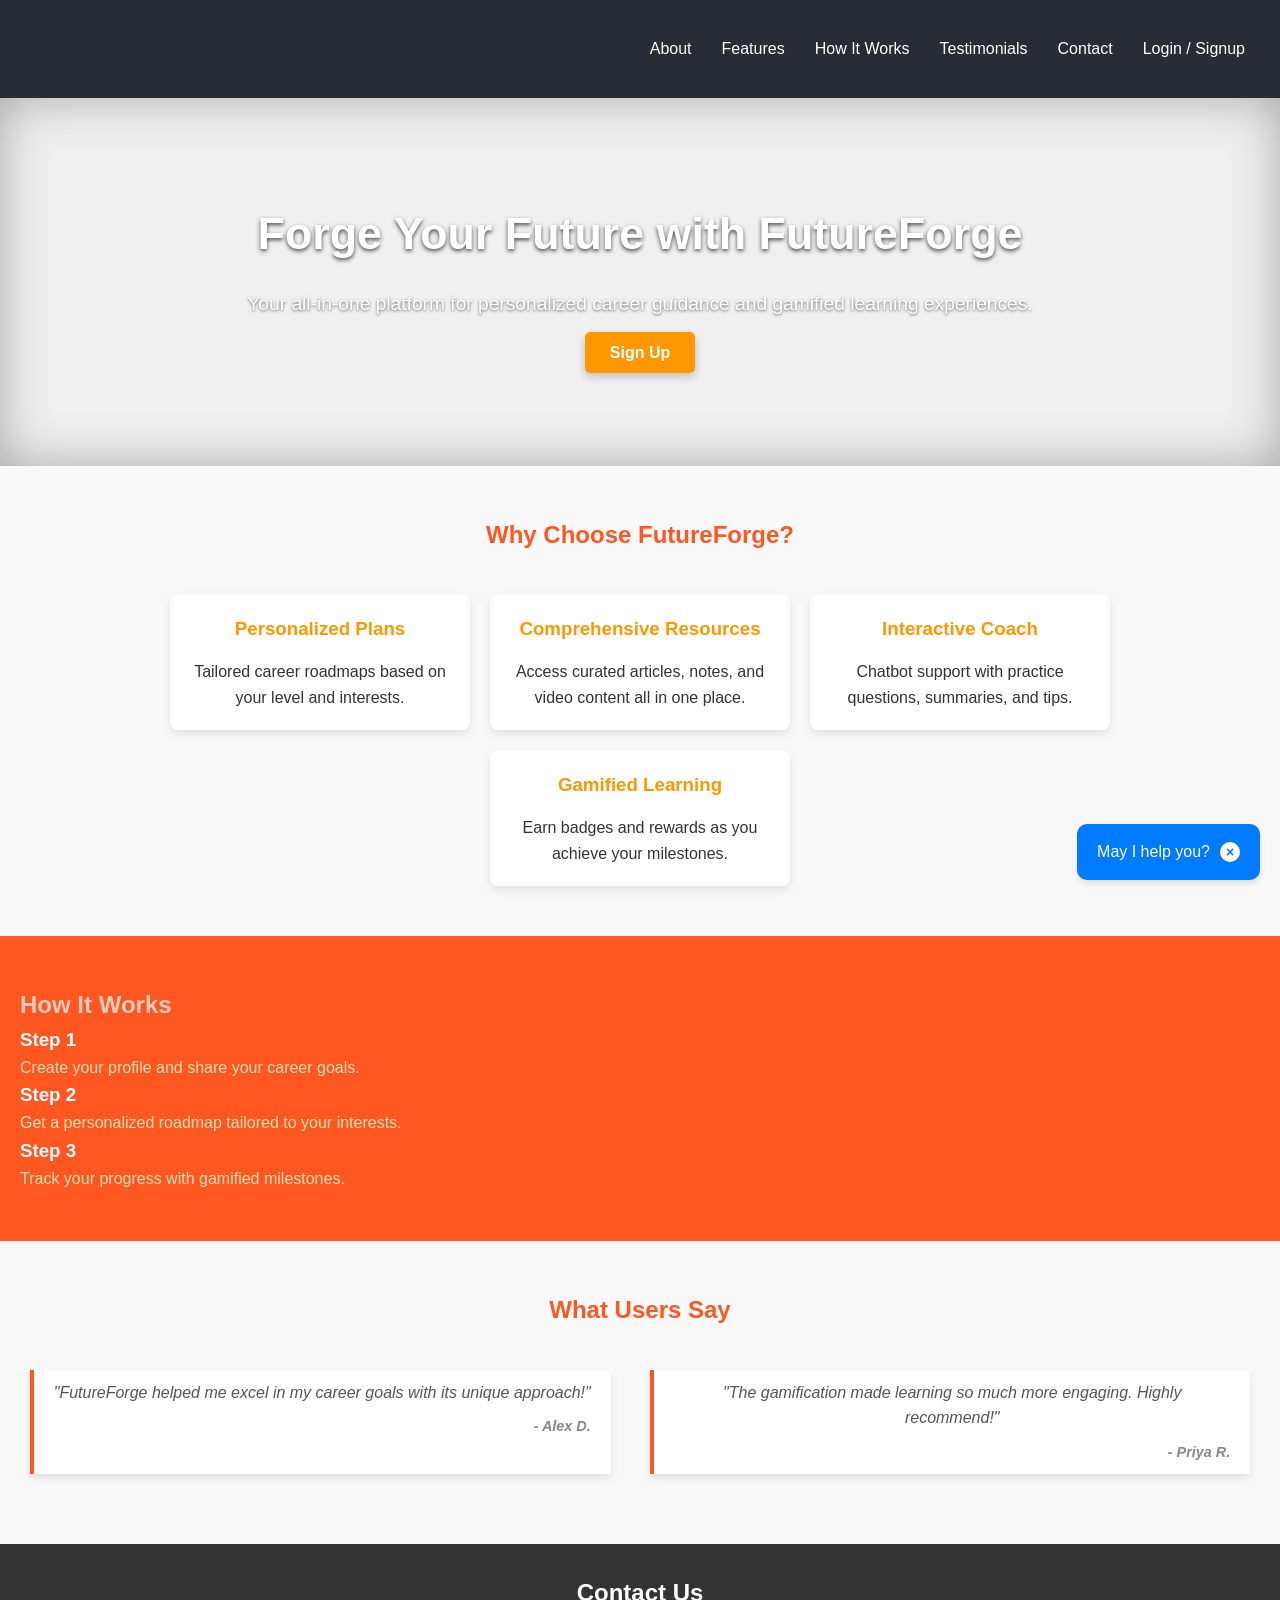
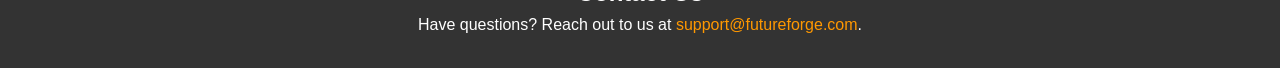
<file: index.html>
<!DOCTYPE html>
<html lang="en">
<head>
    <meta charset="UTF-8">
    <meta name="viewport" content="width=device-width, initial-scale=1.0">
    <title>Future Forge</title>
    <link rel="stylesheet" href="style.css">
    <style>
        /* Inline CSS for Hero Section Background */
        .hero {
            background: url('https://www.chriskenber.com/wp-content/uploads/2017/10/career-crossroads.jpg') no-repeat center center/cover;
            color: #fff;
            padding: 100px 20px;
            text-align: center;
            box-shadow: inset 0 0 50px rgba(0, 0, 0, 0.3);
        }

        /* Additional Styling for Testimonial Section */
        .testimonials {
            padding: 50px 20px;
            background-color: #f9f9f9;
            text-align: center;
        }

        .testimonials h2 {
            margin-bottom: 20px;
            color: #ff5722;
        }

        .testimonials-container {
            display: flex;
            justify-content: center;
            gap: 20px;
            flex-wrap: wrap;
        }

        blockquote {
            max-width: 300px;
            font-style: italic;
            color: #555;
            border-left: 4px solid #ff5722;
            padding: 10px 20px;
            background: #fff;
            box-shadow: 0 4px 8px rgba(0, 0, 0, 0.1);
        }

        blockquote cite {
            display: block;
            margin-top: 10px;
            font-weight: bold;
            color: #333;
        }

        /* Additional Styling for Footer */
        .contact {
            padding: 30px 20px;
            background: #333;
            color: #fff;
            text-align: center;
        }

        .contact a {
            color: #ff9800;
            text-decoration: none;
        }

        .contact a:hover {
            text-decoration: underline;
        }
    </style>
</head>
<body>
    <!-- Header Section -->
    <header class="header">
        <div class="logo">
            <iframe 
                src="https://www.canva.com/design/DAGXYmM40Yc/9S8Tfk8gNYm4oO_hD2ynPA/view?embed" 
                width="150" 
                height="50" 
                frameborder="0" 
                allowfullscreen 
                title="Future Forge Logo">
            </iframe>
        </div>
        <nav class="navbar">
            <ul>
                <li><a href="#about">About</a></li>
                <li><a href="#features">Features</a></li>
                <li><a href="#how-it-works">How It Works</a></li>
                <li><a href="#testimonials">Testimonials</a></li>
                <li><a href="#contact">Contact</a></li>
                <li><a href="login.html">Login / Signup</a></li>
                

            </ul>
        </nav>
    </header>

    <!-- Hero Section -->
    <section class="hero" id="about">
        <div class="hero-content">
            <h1>Forge Your Future with FutureForge</h1>
            <p>Your all-in-one platform for personalized career guidance and gamified learning experiences.</p>
            <a href="signup.html" class="cta-button">Sign Up</a>
        </div>
    </section>

    <!-- Features Section -->
    <section class="features" id="features">
        <h2>Why Choose FutureForge?</h2>
        <div class="feature-cards">
            <div class="card">
                <h3>Personalized Plans</h3>
                <p>Tailored career roadmaps based on your level and interests.</p>
            </div>
            <div class="card">
                <h3>Comprehensive Resources</h3>
                <p>Access curated articles, notes, and video content all in one place.</p>
            </div>
            <div class="card">
                <h3>Interactive Coach</h3>
                <p>Chatbot support with practice questions, summaries, and tips.</p>
            </div>
            <div class="card">
                <h3>Gamified Learning</h3>
                <p>Earn badges and rewards as you achieve your milestones.</p>
            </div>
        </div>
    </section>

    <!-- How It Works Section -->
    <section class="how-it-works" id="how-it-works">
        <h2>How It Works</h2>
        <div class="steps">
            <div class="step">
                <h3>Step 1</h3>
                <p>Create your profile and share your career goals.</p>
            </div>
            <div class="step">
                <h3>Step 2</h3>
                <p>Get a personalized roadmap tailored to your interests.</p>
            </div>
            <div class="step">
                <h3>Step 3</h3>
                <p>Track your progress with gamified milestones.</p>
            </div>
        </div>
    </section>

    <!-- Testimonials Section -->
    <section class="testimonials" id="testimonials">
        <h2>What Users Say</h2>
        <div class="testimonials-container">
            <blockquote>
                <p>"FutureForge helped me excel in my career goals with its unique approach!"</p>
                <cite>- Alex D.</cite>
            </blockquote>
            <blockquote>
                <p>"The gamification made learning so much more engaging. Highly recommend!"</p>
                <cite>- Priya R.</cite>
            </blockquote>
        </div>
    </section>

    <!-- Contact Section -->
    <footer class="contact" id="contact">
        <h2>Contact Us</h2>
        <p>Have questions? Reach out to us at <a href="mailto:support@futureforge.com">support@futureforge.com</a>.</p>
    </footer>

    
<html lang="en">
<head>
  <meta charset="UTF-8">
  <meta name="viewport" content="width=device-width, initial-scale=1.0">
  <title>Help Popup</title>
  <style>
    /* Popup container */
    .help-popup {
      position: fixed;
      bottom: 20px;
      right: 20px;
      background-color: #007bff;
      color: white;
      padding: 15px 20px;
      border-radius: 10px;
      box-shadow: 0 4px 6px rgba(0, 0, 0, 0.1);
      font-family: Arial, sans-serif;
      cursor: pointer;
      display: flex;
      align-items: center;
      justify-content: center;
      animation: fadeIn 0.5s ease-in-out;
    }

    .help-popup:hover {
      background-color: #0056b3;
    }

    /* Keyframe animation for popup */
    @keyframes fadeIn {
      from {
        opacity: 0;
        transform: translateY(10px);
      }
      to {
        opacity: 1;
        transform: translateY(0);
      }
    }

    /* Optional: Close button */
    .close-btn {
      margin-left: 10px;
      background-color: white;
      color: #007bff;
      border: none;
      border-radius: 50%;
      width: 20px;
      height: 20px;
      display: flex;
      align-items: center;
      justify-content: center;
      cursor: pointer;
      font-size: 14px;
      font-weight: bold;
      transition: background-color 0.2s ease;
    }

    .close-btn:hover {
      background-color: #e0e0e0;
    }
  </style>
</head>
<body>

<div class="help-popup" id="helpPopup">
  May I help you?
  <button class="close-btn" onclick="closePopup()">×</button>

</div>

<script>
  // Close the popup when the close button is clicked
  function closePopup() {
    const popup = document.getElementById('helpPopup');
    popup.style.display = 'none';
  }
</script>

</body>
</html>
</file>
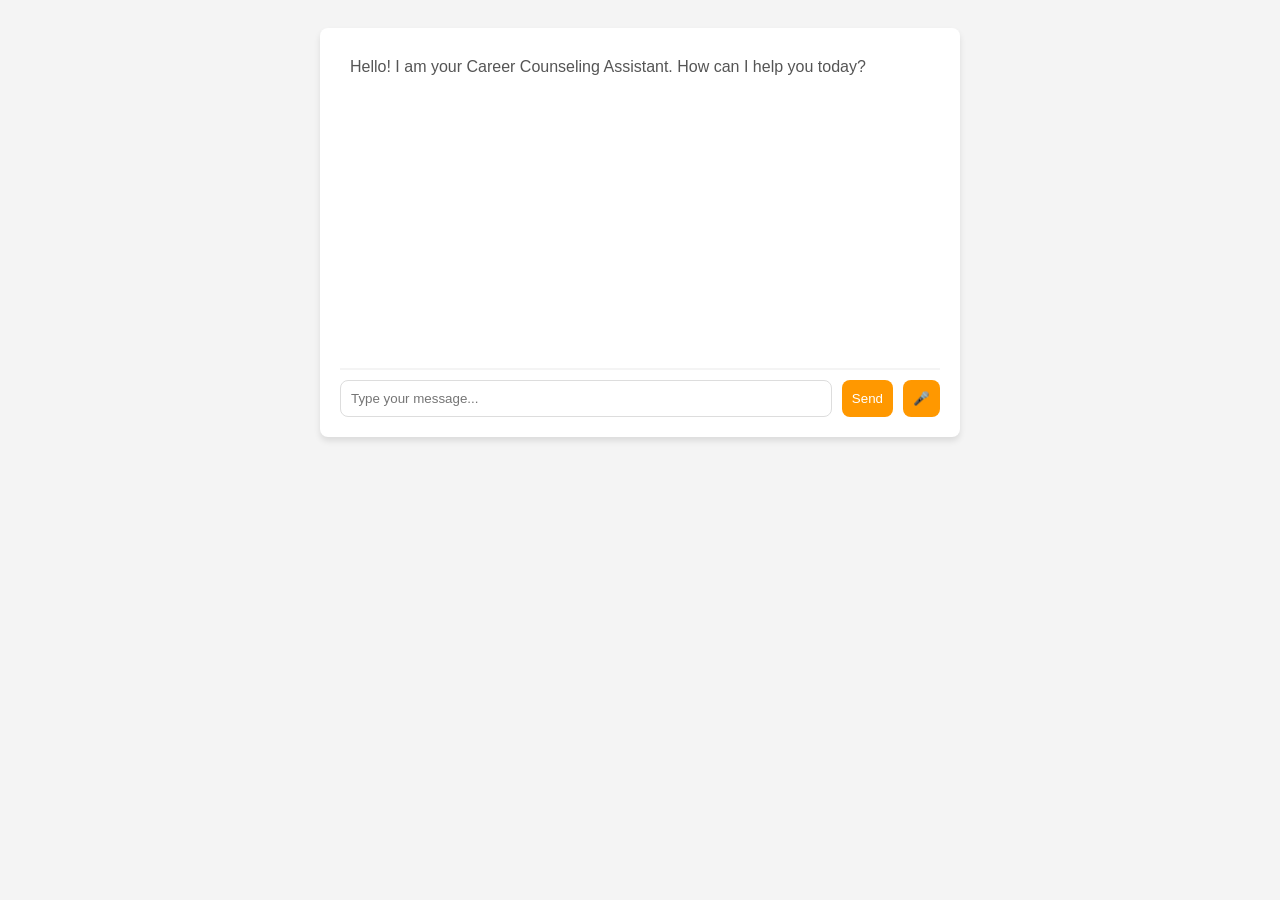
<file: chatbot.html>
<!DOCTYPE html>
<html lang="en">
<head>
    <meta charset="UTF-8">
    <meta name="viewport" content="width=device-width, initial-scale=1.0">
    <title>Career Counseling Chatbot</title>
    <style>
        body {
            font-family: Arial, sans-serif;
            background-color: #f4f4f4;
            padding: 20px;
        }

        .chatbox {
            width: 100%;
            max-width: 600px;
            margin: 0 auto;
            background: #fff;
            border-radius: 8px;
            box-shadow: 0 4px 6px rgba(0, 0, 0, 0.1);
            padding: 20px;
            display: flex;
            flex-direction: column;
            gap: 10px;
        }

        .messages {
            height: 300px;
            overflow-y: auto;
            border-bottom: 2px solid #f4f4f4;
            padding: 10px;
        }

        .message {
            margin-bottom: 10px;
        }

        .user-message {
            text-align: right;
            color: #ff9800;
        }

        .bot-message {
            text-align: left;
            color: #555;
        }

        .chat-input {
            display: flex;
            gap: 10px;
        }

        .chat-input input {
            flex: 1;
            padding: 10px;
            border-radius: 8px;
            border: 1px solid #ddd;
        }

        .chat-input button {
            padding: 10px;
            background: #ff9800;
            color: white;
            border: none;
            border-radius: 8px;
            cursor: pointer;
        }

        .chat-input button:hover {
            background: #ff5722;
        }

        .voice-button {
            background-color: #4caf50;
        }

        .voice-button:hover {
            background-color: #45a049;
        }

    </style>
</head>
<body>

    <div class="chatbox">
        <div class="messages" id="messages">
            <!-- Chat messages will appear here -->
        </div>

        <div class="chat-input">
            <input type="text" id="user-input" placeholder="Type your message..." />
            <button onclick="sendMessage()">Send</button>
            <button class="voice-button" onclick="startVoiceInput()">🎤</button>
        </div>
    </div>

    <script>
        // Initialize SpeechRecognition API
        const recognition = new (window.SpeechRecognition || window.webkitSpeechRecognition)();
        recognition.lang = 'en-US';

        const messagesContainer = document.getElementById('messages');
        const userInput = document.getElementById('user-input');

        // Display message in the chat window
        function displayMessage(message, sender = 'bot') {
            const messageElement = document.createElement('div');
            messageElement.classList.add('message');
            messageElement.classList.add(sender === 'user' ? 'user-message' : 'bot-message');
            messageElement.textContent = message;
            messagesContainer.appendChild(messageElement);
            messagesContainer.scrollTop = messagesContainer.scrollHeight;
        }

        // Send text message
        function sendMessage() {
            const text = userInput.value;
            if (text) {
                displayMessage(text, 'user');
                getBotResponse(text);
                userInput.value = ''; // Clear input field
            }
        }

        // Get bot response (simulating AI/Chatbot backend)
        function getBotResponse(text) {
            // Example: Check for common questions
            let botResponse = '';

            if (text.toLowerCase().includes('career options')) {
                botResponse = "There are many career options. Do you have any specific field in mind like tech, arts, or healthcare?";
            } else if (text.toLowerCase().includes('help with resume')) {
                botResponse = "I can help you with resume tips. Would you like to start with your professional summary?";
            } else if (text.toLowerCase().includes('courses to take')) {
                botResponse = "Depending on your career goals, there are many courses available. What field are you interested in?";
            } else {
                botResponse = "I'm sorry, I didn't quite get that. Could you please rephrase?";
            }

            displayMessage(botResponse, 'bot');
            speak(botResponse); // Voice output
        }

        // Voice Output using SpeechSynthesis API
        function speak(text) {
            const utterance = new SpeechSynthesisUtterance(text);
            utterance.lang = 'en-US';
            window.speechSynthesis.speak(utterance);
        }

        // Voice Input using SpeechRecognition API
        function startVoiceInput() {
            recognition.start();
        }

        // Handle voice input recognition
        recognition.onresult = function (event) {
            const transcript = event.results[0][0].transcript;
            userInput.value = transcript;
            sendMessage(); // Send the recognized text as message
        };

        // Handle error in speech recognition
        recognition.onerror = function (event) {
            console.error("Speech recognition error:", event.error);
        };

        // Initial welcome message from the bot
        displayMessage("Hello! I am your Career Counseling Assistant. How can I help you today?", 'bot');
    </script>

</body>
</html>
</file>
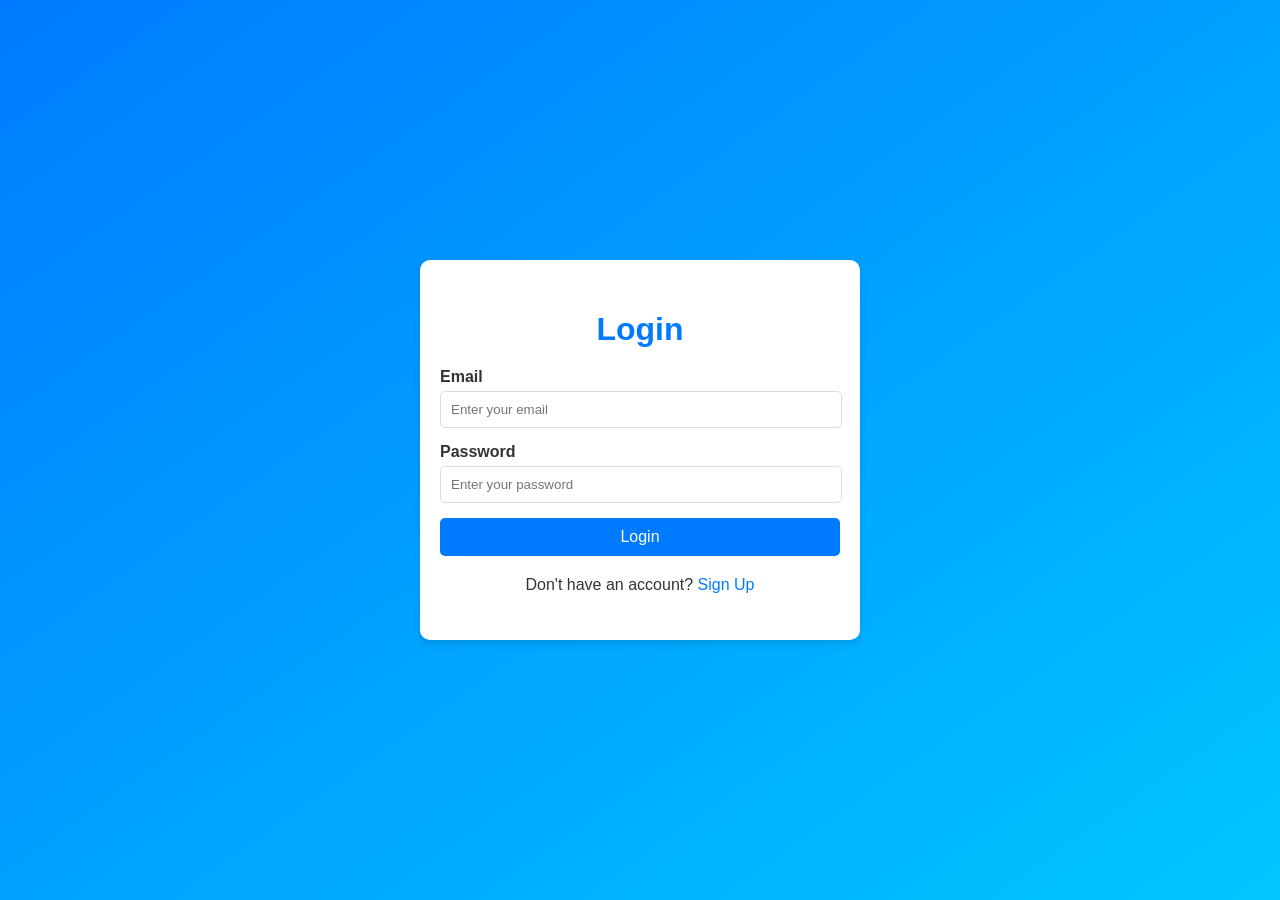
<file: login.html>
<!DOCTYPE html>
<html lang="en">
<head>
    <meta charset="UTF-8">
    <meta name="viewport" content="width=device-width, initial-scale=1.0">
    <title>Login | FutureForge</title>
    <style>
        body {
            font-family: Arial, sans-serif;
            margin: 0;
            padding: 0;
            background: linear-gradient(to bottom right, #007bff, #00c6ff);
            color: #333;
            display: flex;
            justify-content: center;
            align-items: center;
            height: 100vh;
        }

        .login-container {
            background: #fff;
            padding: 30px 20px;
            border-radius: 10px;
            box-shadow: 0 4px 6px rgba(0, 0, 0, 0.1);
            width: 100%;
            max-width: 400px;
        }

        .login-container h1 {
            margin-bottom: 20px;
            text-align: center;
            color: #007bff;
        }

        .form-group {
            margin-bottom: 15px;
        }

        .form-group label {
            display: block;
            margin-bottom: 5px;
            font-weight: bold;
        }

        .form-group input {
            width: 95%;
            padding: 10px;
            border: 1px solid #ddd;
            border-radius: 5px;
        }

        .form-group input:focus {
            border-color: #007bff;
            outline: none;
        }

        .login-btn {
            width: 100%;
            padding: 10px;
            background: #007bff;
            border: none;
            color: #fff;
            border-radius: 5px;
            font-size: 16px;
            cursor: pointer;
        }

        .login-btn:hover {
            background: #0056b3;
        }

        .form-footer {
            margin-top: 20px;
            text-align: center;
        }

        .form-footer a {
            color: #007bff;
            text-decoration: none;
        }

        .form-footer a:hover {
            text-decoration: underline;
        }
    </style>
</head>
<body>
    <div class="login-container">
        <h1>Login</h1>
        <form>
            <div class="form-group">
                <label for="email">Email</label>
                <input type="email" id="email" name="email" placeholder="Enter your email" required>
            </div>
            <div class="form-group">
                <label for="password">Password</label>
                <input type="password" id="password" name="password" placeholder="Enter your password" required>
            </div>
            <button type="submit" class="login-btn">Login</button>
        </form>
        <div class="form-footer">
            <p>Don't have an account? <a href="signup.html">Sign Up</a></p>
        </div>
    </div>
</body>
</html>
</file>
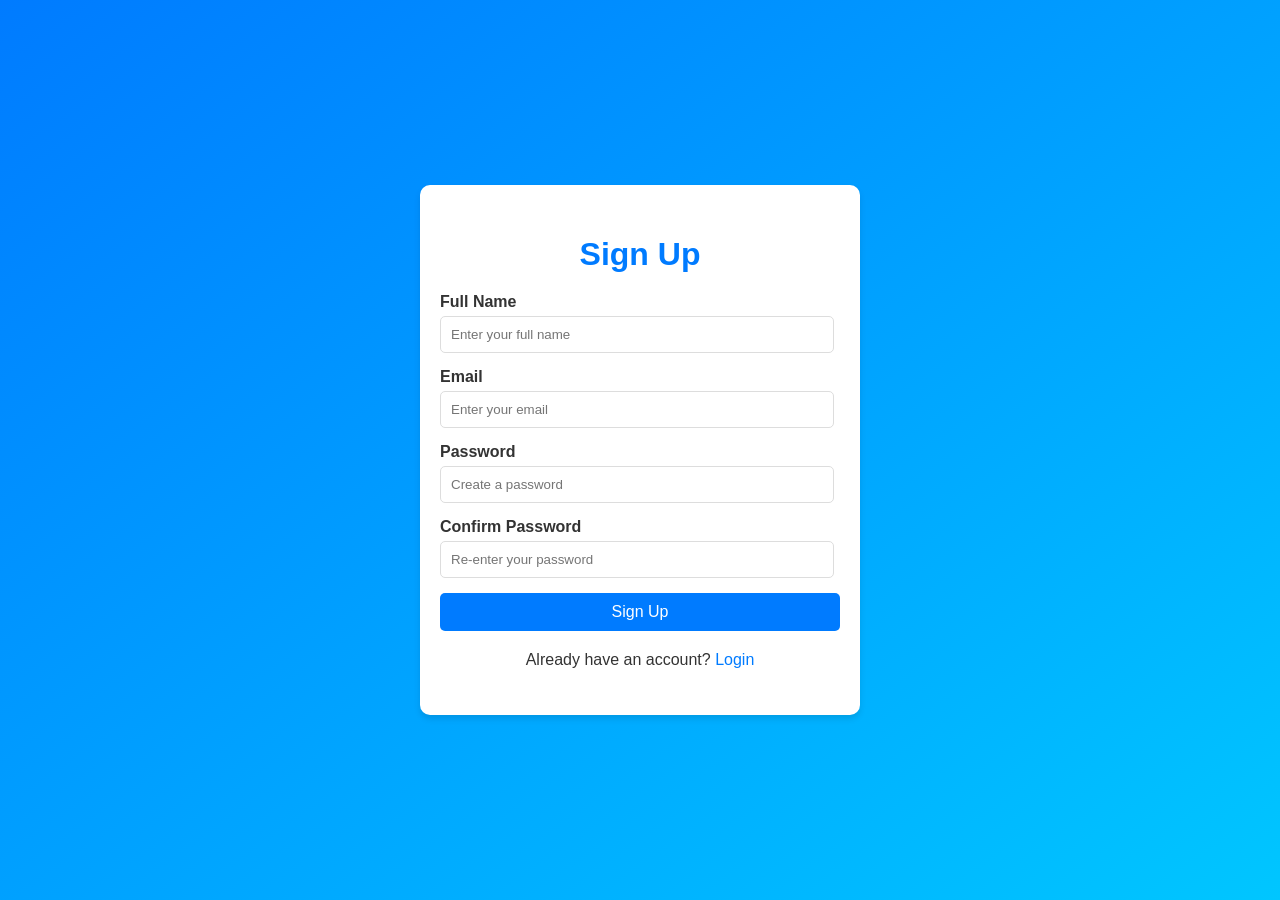
<file: signup.html>
<!DOCTYPE html>
<html lang="en">
<head>
    <meta charset="UTF-8">
    <meta name="viewport" content="width=device-width, initial-scale=1.0">
    <title>Sign Up | FutureForge</title>
    <style>
        body {
            font-family: Arial, sans-serif;
            margin: 0;
            padding: 0;
            background: linear-gradient(to bottom right, #007bff, #00c6ff);
            color: #333;
            display: flex;
            justify-content: center;
            align-items: center;
            height: 100vh;
        }

        .signup-container {
            background: #fff;
            padding: 30px 20px;
            border-radius: 10px;
            box-shadow: 0 4px 6px rgba(0, 0, 0, 0.1);
            width: 100%;
            max-width: 400px;
        }

        .signup-container h1 {
            margin-bottom: 20px;
            text-align: center;
            color: #007bff;
        }

        .form-group {
            margin-bottom: 15px;
        }

        .form-group label {
            display: block;
            margin-bottom: 5px;
            font-weight: bold;
        }

        .form-group input {
            width: 93%;
            padding: 10px;
            border: 1px solid #ddd;
            border-radius: 5px;
        }

        .form-group input:focus {
            border-color: #007bff;
            outline: none;
        }

        .signup-btn {
            width: 100%;
            padding: 10px;
            background: #007bff;
            border: none;
            color: #fff;
            border-radius: 5px;
            font-size: 16px;
            cursor: pointer;
        }

        .signup-btn:hover {
            background: #0056b3;
        }

        .form-footer {
            margin-top: 20px;
            text-align: center;
        }

        .form-footer a {
            color: #007bff;
            text-decoration: none;
        }

        .form-footer a:hover {
            text-decoration: underline;
        }
    </style>
</head>
<body>
    <div class="signup-container">
        <h1>Sign Up</h1>
        <form>
            <div class="form-group">
                <label for="name">Full Name</label>
                <input type="text" id="name" name="name" placeholder="Enter your full name" required>
            </div>
            <div class="form-group">
                <label for="email">Email</label>
                <input type="email" id="email" name="email" placeholder="Enter your email" required>
            </div>
            <div class="form-group">
                <label for="password">Password</label>
                <input type="password" id="password" name="password" placeholder="Create a password" required>
            </div>
            <div class="form-group">
                <label for="confirm-password">Confirm Password</label>
                <input type="password" id="confirm-password" name="confirm-password" placeholder="Re-enter your password" required>
            </div>
            <button type="submit" class="signup-btn">Sign Up</button>
        </form>
        <div class="form-footer">
            <p>Already have an account? <a href="login.html">Login</a></p>
        </div>
    </div>
</body>
</html>
</file>
<file: style.css>
/* General Reset */
* {
    margin: 0;
    padding: 0;
    box-sizing: border-box;
}

body {
    font-family: Arial, sans-serif;
    line-height: 1.6;
    background-color: #f0f0f0;
    color: #333;
}

/* Header Section */
.header {
    background: #282c34;
    color: #fff;
    display: flex;
    justify-content: space-between;
    align-items: center;
    padding: 20px;
}

.header .logo iframe {
    width: 150px;
    height: 50px;
    border: none;
}

.navbar ul {
    display: flex;
    list-style: none;
}

.navbar li {
    margin: 0 15px;
}

.navbar a {
    text-decoration: none;
    color: #fff;
    transition: color 0.3s ease;
}

.navbar a:hover {
    color: #ff9800;
}

/* Hero Section */
.hero {
    background: url('https://www.chriskenber.com/wp-content/uploads/2017/10/career-crossroads.jpg') no-repeat center center/cover;
    color: #fff;
    padding: 100px 20px;
    text-align: center;
    box-shadow: inset 0 0 50px rgba(0, 0, 0, 0.3);
}

.hero h1 {
    font-size: 2.8rem;
    margin-bottom: 20px;
    text-shadow: 0 2px 4px rgba(0, 0, 0, 0.7);
}

.hero p {
    font-size: 1.2rem;
    margin-bottom: 20px;
    text-shadow: 0 1px 3px rgba(0, 0, 0, 0.6);
}

.hero .cta-button {
    padding: 12px 25px;
    background: #ff9800;
    color: #fff;
    border: none;
    text-decoration: none;
    font-weight: bold;
    border-radius: 5px;
    transition: background 0.3s ease, transform 0.2s ease;
    box-shadow: 0 4px 8px rgba(0, 0, 0, 0.2);
}

.hero .cta-button:hover {
    background: #ff5722;
    transform: scale(1.05);
}

/* Features Section */
.features {
    padding: 50px 20px;
    background: #f9f9f9;
}

.features h2 {
    text-align: center;
    margin-bottom: 40px;
    color: #ff5722;
}

.feature-cards {
    display: flex;
    flex-wrap: wrap;
    gap: 20px;
    justify-content: center;
}

.card {
    background: #fff;
    padding: 20px;
    border-radius: 8px;
    box-shadow: 0 4px 8px rgba(0, 0, 0, 0.1);
    max-width: 300px;
    text-align: center;
    transition: transform 0.2s ease, box-shadow 0.3s ease;
}

.card:hover {
    transform: translateY(-5px);
    box-shadow: 0 6px 12px rgba(0, 0, 0, 0.2);
}

.card h3 {
    margin-bottom: 15px;
    color: #ff9800;
}

/* How It Works Section */
.how-it-works {
    background: #ff5722;
    color: #fff;
    padding: 50px 20px;
}

.how-it-works h2 {
    color: #ffccbc;
}

.how-it-works .step h3 {
    color: #fff;
}

.how-it-works p {
    color: #ffe0b2;
}

/* Testimonials Section */
.testimonials {
    background: #f9f9f9;
    padding: 50px 20px;
}

.testimonials h2 {
    color: #ff5722;
}

.testimonials blockquote {
    font-style: italic;
    color: #555;
    margin: 20px auto;
    max-width: 600px;
}

.testimonials blockquote cite {
    display: block;
    text-align: right;
    font-size: 0.9rem;
    color: #888;
}

/* Auth Container Section */
.auth-container {
    max-width: 400px;
    margin: 50px auto;
    padding: 30px;
    background: #fff;
    border-radius: 8px;
    box-shadow: 0 4px 8px rgba(0, 0, 0, 0.1);
}

.auth-container h2 {
    text-align: center;
    color: #FF99C8; /* Pink from FutureForge color scheme */
    margin-bottom: 20px;
}

.auth-container form {
    display: flex;
    flex-direction: column;
}

.auth-container input {
    padding: 12px;
    margin: 10px 0;
    border: 1px solid #ccc;
    border-radius: 5px;
}

.auth-container button {
    padding: 12px;
    background: #FF5722; /* Orange from FutureForge color scheme */
    color: white;
    border: none;
    border-radius: 5px;
    cursor: pointer;
    transition: background 0.3s ease;
    box-shadow: 0 4px 8px rgba(0, 0, 0, 0.1);
}

.auth-container button:hover {
    background: #FF99C8; /* Lighter pink shade */
}

.toggle-link {
    text-align: center;
    margin-top: 15px;
}

.toggle-link a {
    color: #FF5722; /* Orange from FutureForge color scheme */
    text-decoration: none;
}

.toggle-link a:hover {
    text-decoration: underline;
}

/* Responsive Design */
@media (max-width: 768px) {
    .auth-container {
        width: 90%;
        padding: 20px;
    }

    .auth-container h2 {
        font-size: 1.8rem;
    }

    .auth-container input {
        font-size: 1rem;
    }

    .auth-container button {
        font-size: 1.1rem;
    }
}
</file>
